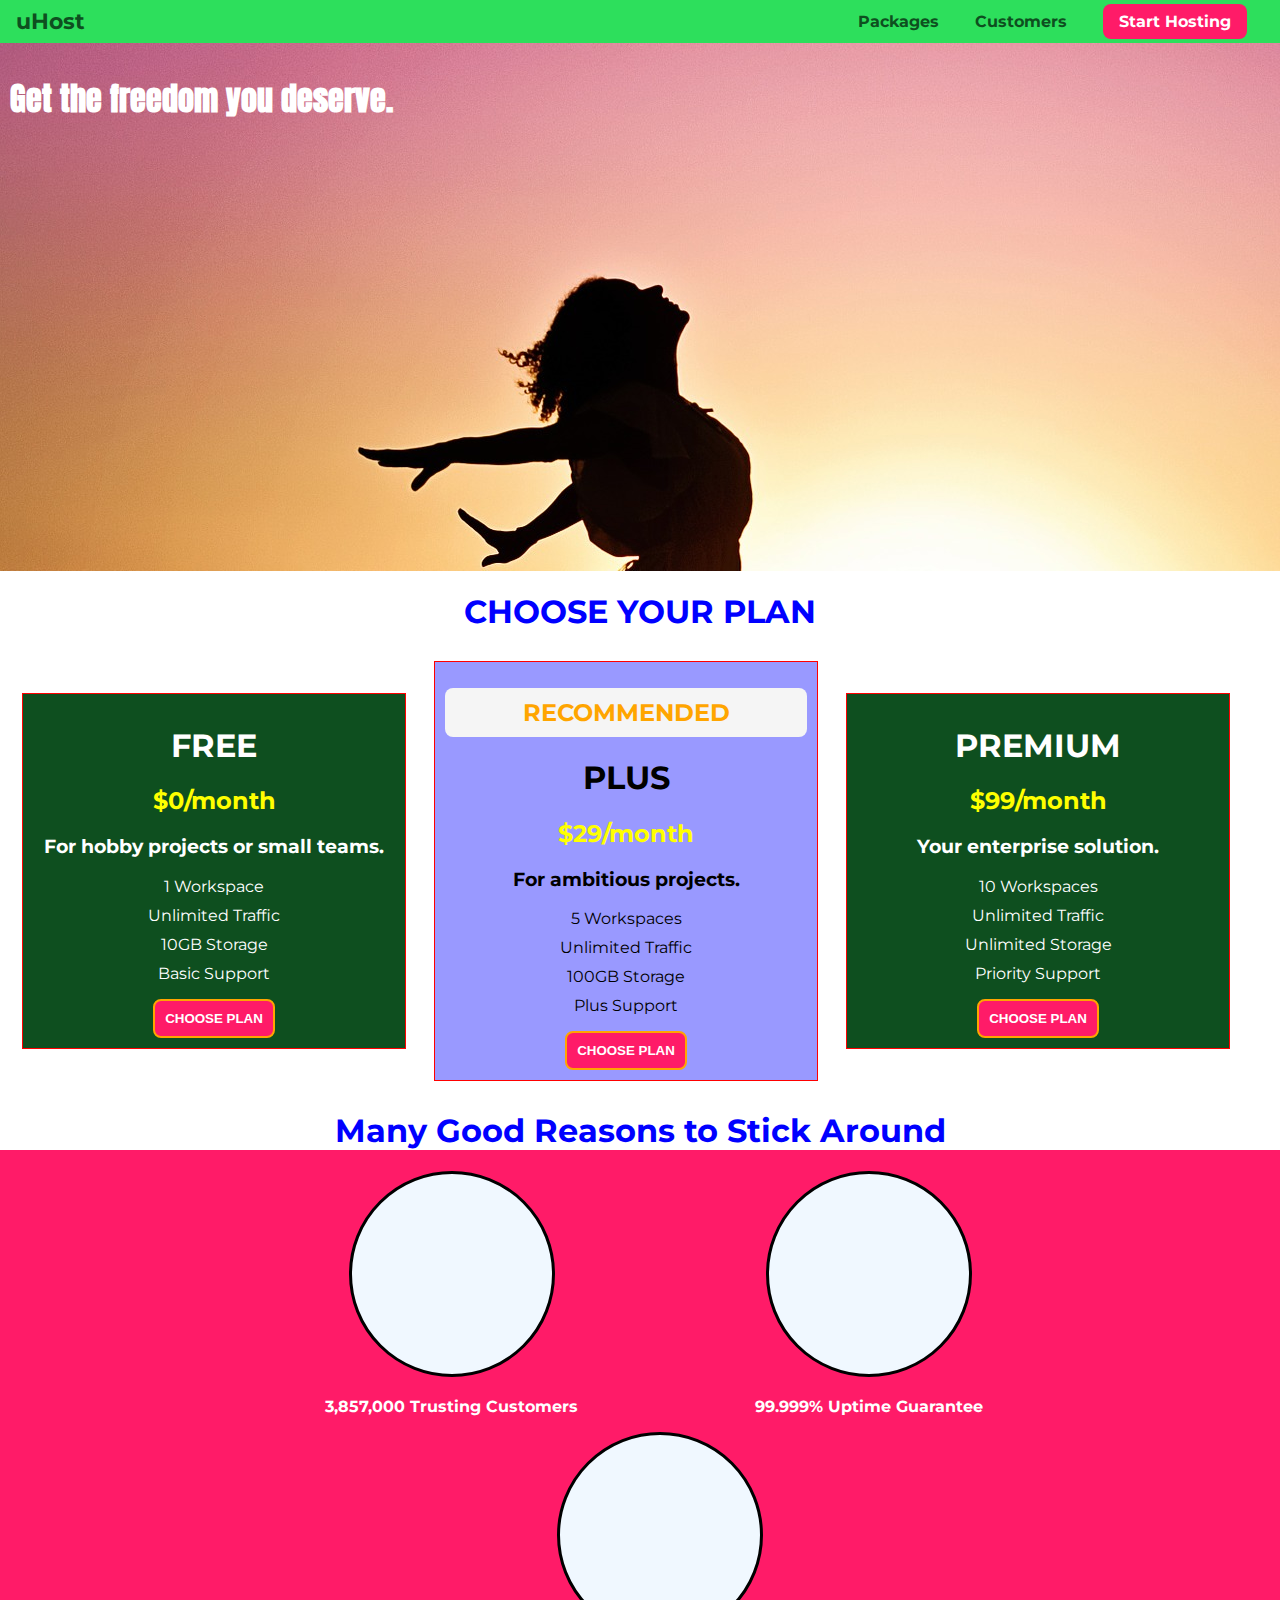
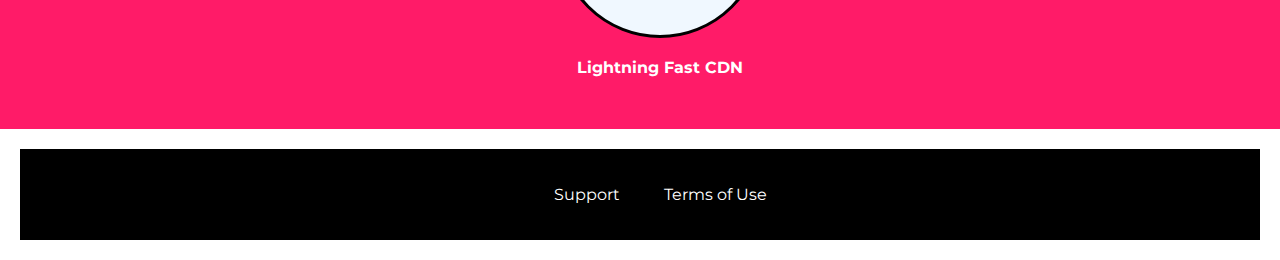
<file: Danh/index.html>
<!DOCTYPE html>
<html lang="en">

<head>
    <meta charset="UTF-8">
    <meta http-equiv="X-UA-Compatible" content="ie=edge">
    <title>uHost</title>
    <link rel="shortcut icon" href="favicon.png">
    <link href="https://fonts.googleapis.com/css?family=Anton" rel="stylesheet">
    <link href="https://fonts.googleapis.com/css?family=Montserrat:400,700" rel="stylesheet">
    <link rel="stylesheet" href="main.css">
</head>

<body>
    <header class="main-header">
        <div>
            <a href="index.html" class="main-header__brand">
                uHost
            </a>
        </div>
        <nav class="main-nav">
            <ul class="main-nav__items">
                <li class="main-nav__item">
                    <a href="packages/index.html">Packages</a>
                </li>
                <li class="main-nav__item">
                    <a href="customers/index.html">Customers</a>
                </li>
                <li class="main-nav__item main-nav__item--cta">
                    <a href="start-hosting/index.html">Start Hosting</a>
                </li>
            </ul>
        </nav>
    </header>
    <main>
        <section id="product-overview">
            <h1>Get the freedom you deserve.</h1>
        </section>
        <section id="plans">
            <h1 class="title">CHOOSE YOUR PLAN</h1>
            <div class="product-items">
                <article class="product-item">
                    <h1>FREE</h1>
                    <h2>$0/month</h2>
                    <h3>For hobby projects or small teams.</h3>
                    <ul>
                        <li>1 Workspace</li>
                        <li>Unlimited Traffic</li>
                        <li>10GB Storage</li>
                        <li>Basic Support</li>
                    </ul>
                    <div>
                        <button>CHOOSE PLAN</button>
                    </div>
                </article>
                <article class="product-item product-item__highlighted">
                    <h1 class="product-item__enotation">RECOMMENDED</h1>
                    <h1>PLUS</h1>
                    <h2>$29/month</h2>
                    <h3>For ambitious projects.</h3>
                    <ul>
                        <li>5 Workspaces</li>
                        <li>Unlimited Traffic</li>
                        <li>100GB Storage</li>
                        <li>Plus Support</li>
                    </ul>
                    <div>
                        <button>CHOOSE PLAN</button>
                    </div>
                </article>
                <article class="product-item">
                    <h1>PREMIUM</h1>
                    <h2>$99/month</h2>
                    <h3>Your enterprise solution.</h3>
                    <ul>
                        <li>10 Workspaces</li>
                        <li>Unlimited Traffic</li>
                        <li>Unlimited Storage</li>
                        <li>Priority Support</li>
                    </ul>
                    <div>
                        <button>CHOOSE PLAN</button>
                    </div>
                </article>
            </div>

        </section>
        <section class="reasons-area">
            <h1 class="title">Many Good Reasons to Stick Around</h1>
            <ul class="reasons">
                <li class="reason">
                    <div>

                    </div>
                    <p>3,857,000 Trusting Customers</p>
                </li>
                <li class="reason">
                    <div>

                    </div>
                    <p>99.999% Uptime Guarantee</p>
                </li>
                <li class="reason">
                    <div>

                    </div>
                    <p>Lightning Fast CDN</p>
                </li>
            </ul>
        </section>
        
    </main>

    <footer class="main-footer">
        <nav>
            <ul class="main-footer__links">
                <li class="main-footer__link">
                    <a href="#">Support</a>
                </li>
                <li class="main-footer__link">
                    <a href="#">Terms of Use</a>
                </li>
            </ul>
        </nav>
    </footer>
</body>

</html>
</file>
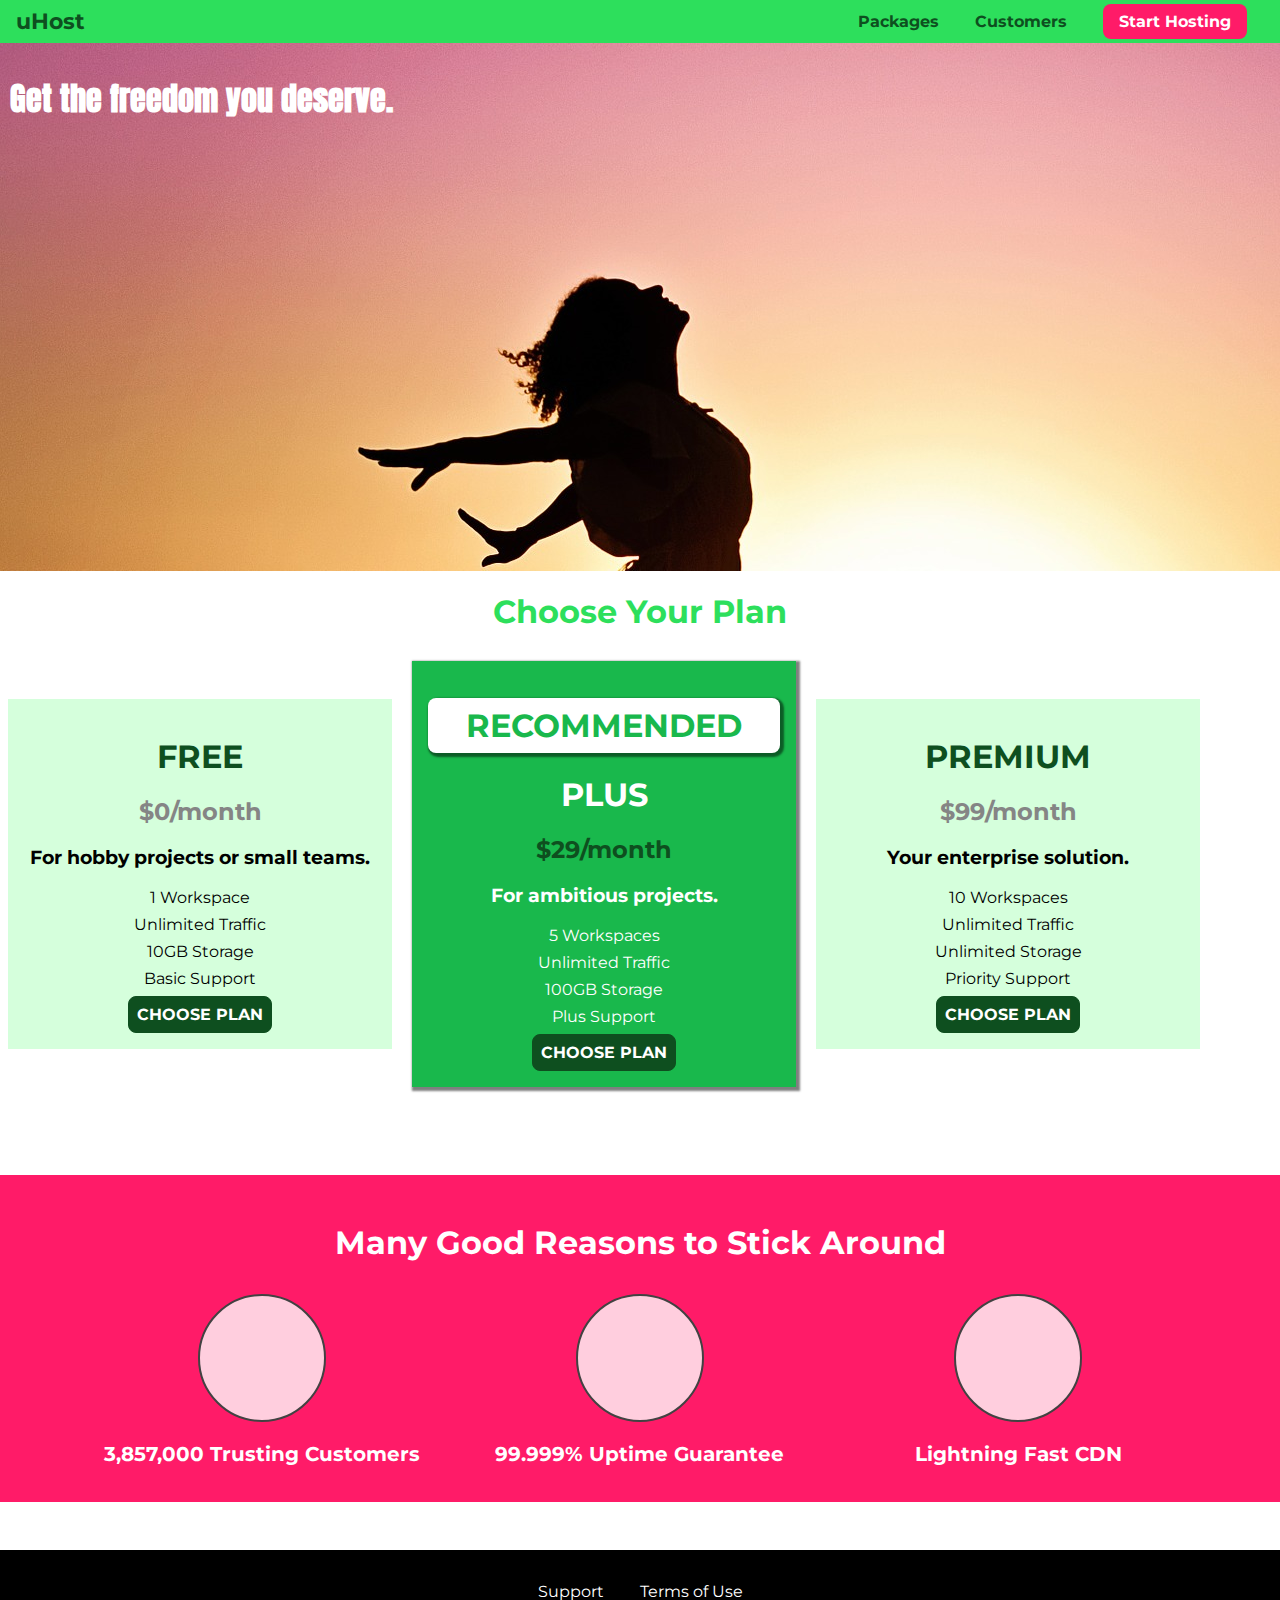
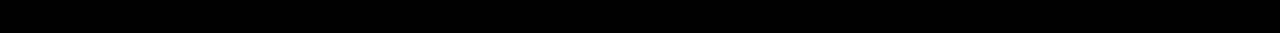
<file: practicing-basics-05-adding-the-footer-finished/index.html>
<!DOCTYPE html>
<html lang="en">

<head>
    <meta charset="UTF-8">
    <meta http-equiv="X-UA-Compatible" content="ie=edge">
    <title>uHost</title>
    <link rel="shortcut icon" href="favicon.png">
    <link href="https://fonts.googleapis.com/css?family=Anton" rel="stylesheet">
    <link href="https://fonts.googleapis.com/css?family=Montserrat:400,700" rel="stylesheet">
    <link rel="stylesheet" href="main.css">
</head>

<body>
    <header class="main-header">
        <div>
            <a href="index.html" class="main-header__brand">
                uHost
            </a>
        </div>
        <nav class="main-nav">
            <ul class="main-nav__items">
                <li class="main-nav__item">
                    <a href="packages/index.html">Packages</a>
                </li>
                <li class="main-nav__item">
                    <a href="customers/index.html">Customers</a>
                </li>
                <li class="main-nav__item main-nav__item--cta">
                    <a href="start-hosting/index.html">Start Hosting</a>
                </li>
            </ul>
        </nav>
    </header>
    <main>
        <section id="product-overview">
            <h1>Get the freedom you deserve.</h1>
        </section>
        <section id="plans">
            <h1 class="section-title">Choose Your Plan</h1>
            <div>
                <article class="plan">
                    <h1 class="plan__title">FREE</h1>
                    <h2 class="plan__price">$0/month</h2>
                    <h3>For hobby projects or small teams.</h3>
                    <ul class="plan__features">
                        <li class="plan__feature">1 Workspace</li>
                        <li class="plan__feature">Unlimited Traffic</li>
                        <li class="plan__feature">10GB Storage</li>
                        <li class="plan__feature">Basic Support</li>
                    </ul>
                    <div>
                        <button class="button">CHOOSE PLAN</button>
                    </div>
                </article>
                <article class="plan plan--highlighted">
                    <h1 class="plan__annotation">RECOMMENDED</h1>
                    <h1 class="plan__title">PLUS</h1>
                    <h2 class="plan__price">$29/month</h2>
                    <h3>For ambitious projects.</h3>
                    <ul class="plan__features">
                        <li class="plan__feature">5 Workspaces</li>
                        <li class="plan__feature">Unlimited Traffic</li>
                        <li class="plan__feature">100GB Storage</li>
                        <li class="plan__feature">Plus Support</li>
                    </ul>
                    <div>
                        <button class="button">CHOOSE PLAN</button>
                    </div>
                </article>
                <article class="plan">
                    <h1 class="plan__title">PREMIUM</h1>
                    <h2 class="plan__price">$99/month</h2>
                    <h3>Your enterprise solution.</h3>
                    <ul class="plan__features">
                        <li class="plan__feature">10 Workspaces</li>
                        <li class="plan__feature">Unlimited Traffic</li>
                        <li class="plan__feature">Unlimited Storage</li>
                        <li class="plan__feature">Priority Support</li>
                    </ul>
                    <div>
                        <button class="button">CHOOSE PLAN</button>
                    </div>
                </article>
            </div>
        </section>
        <section id="key-features">
            <h1 class="section-title">Many Good Reasons to Stick Around</h1>
            <ul class="key-feature__list">
                <li class="key-feature">
                    <div class="key-feature__image">

                    </div>
                    <p class="key-feature__description">3,857,000 Trusting Customers</p>
                </li>
                <li class="key-feature">
                    <div class="key-feature__image">

                    </div>
                    <p class="key-feature__description">99.999% Uptime Guarantee</p>
                </li>
                <li class="key-feature">
                    <div class="key-feature__image">

                    </div>
                    <p class="key-feature__description">Lightning Fast CDN</p>
                </li>
            </ul>
        </section>
    </main>
    <footer class="main-footer">
        <nav>
            <ul class="main-footer__links">
                <li class="main-footer__link">
                    <a href="#">Support</a>
                </li>
                <li class="main-footer__link">
                    <a href="#">Terms of Use</a>
                </li>
            </ul>
        </nav>
    </footer>
</body>

</html>
</file>
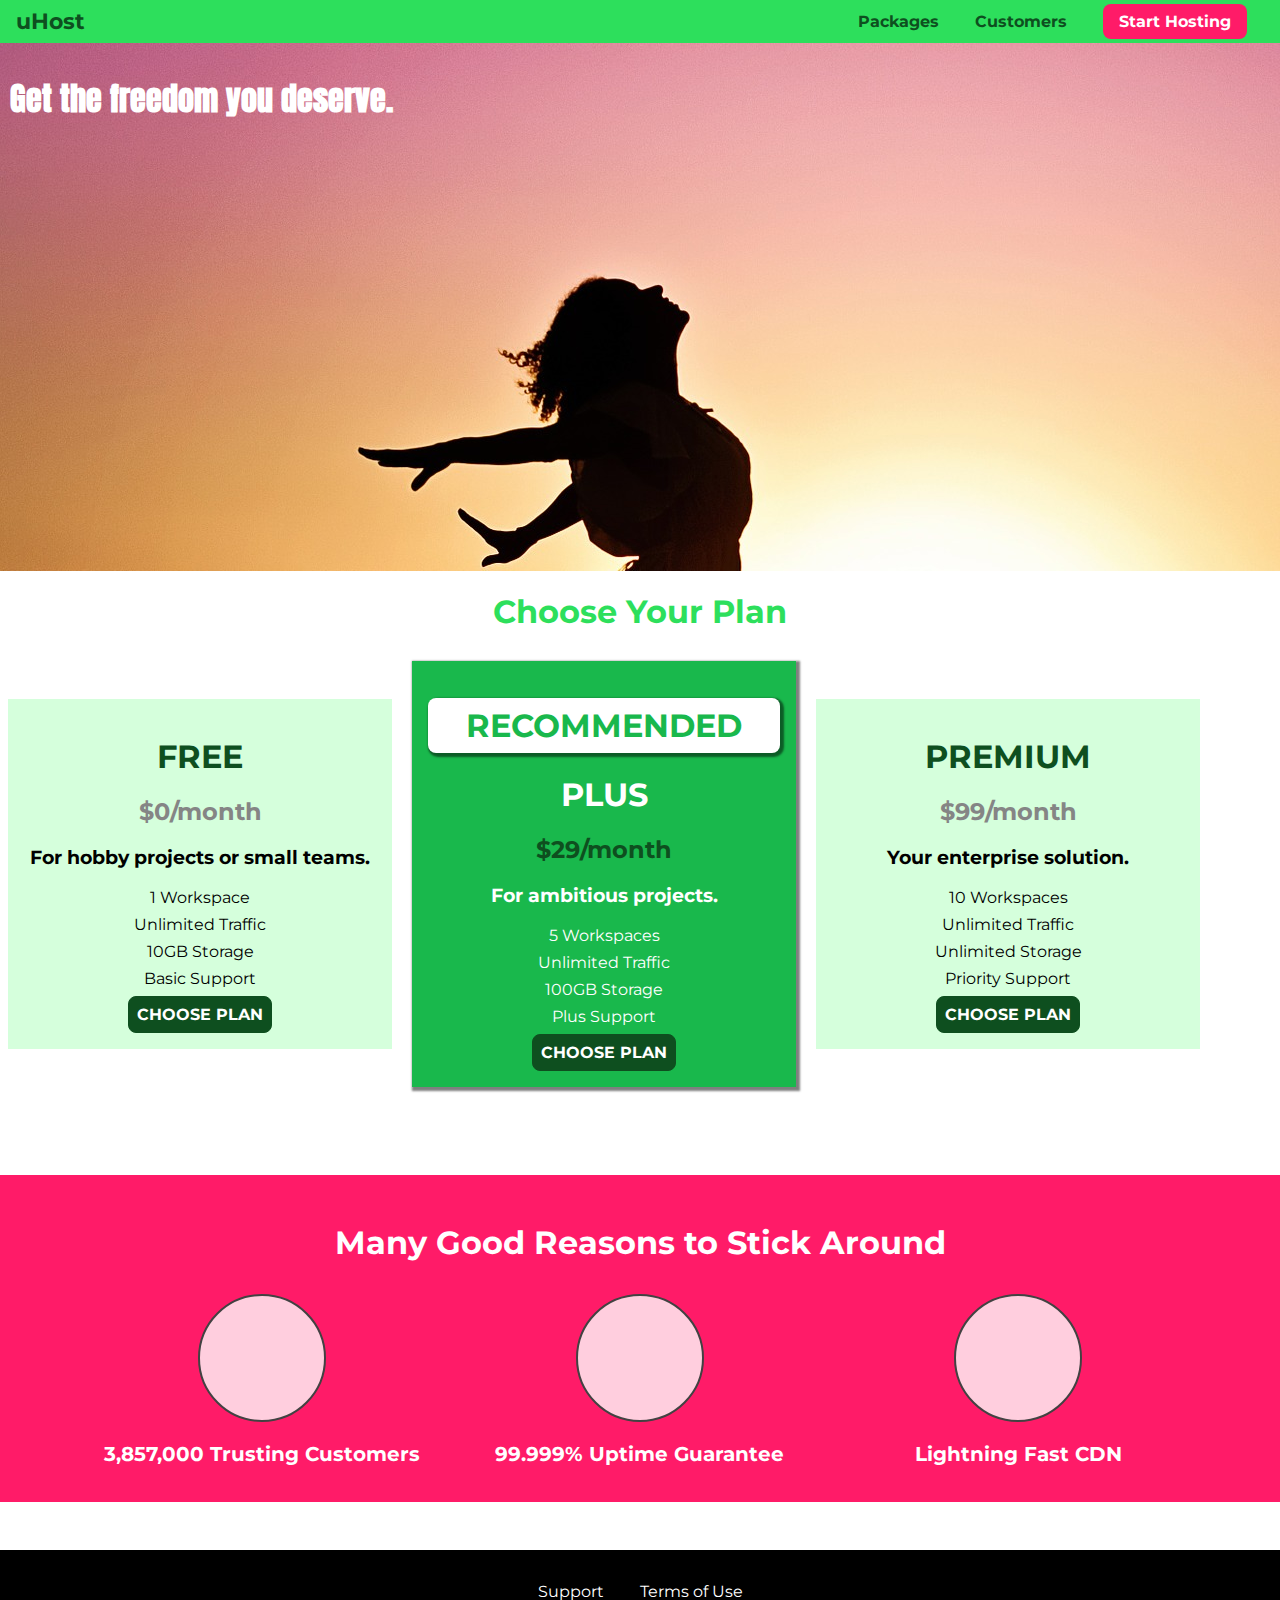
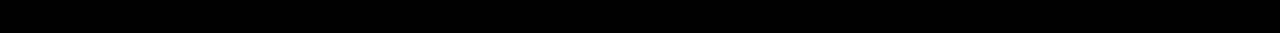
<file: practicing-basics-06-your-challenge-starting-code/index.html>
<!DOCTYPE html>
<html lang="en">

<head>
    <meta charset="UTF-8">
    <meta http-equiv="X-UA-Compatible" content="ie=edge">
    <title>uHost</title>
    <link rel="shortcut icon" href="favicon.png">
    <link href="https://fonts.googleapis.com/css?family=Anton" rel="stylesheet">
    <link href="https://fonts.googleapis.com/css?family=Montserrat:400,700" rel="stylesheet">
    <link rel="stylesheet" href="shared.css">
    <link rel="stylesheet" href="main.css">
</head>

<body>
    <header class="main-header">
        <div>
            <a href="index.html" class="main-header__brand">
                uHost
            </a>
        </div>
        <nav class="main-nav">
            <ul class="main-nav__items">
                <li class="main-nav__item">
                    <a href="packages/index.html">Packages</a>
                </li>
                <li class="main-nav__item">
                    <a href="customers/index.html">Customers</a>
                </li>
                <li class="main-nav__item main-nav__item--cta">
                    <a href="start-hosting/index.html">Start Hosting</a>
                </li>
            </ul>
        </nav>
    </header>
    <main>
        <section id="product-overview">
            <h1>Get the freedom you deserve.</h1>
        </section>
        <section id="plans">
            <h1 class="section-title">Choose Your Plan</h1>
            <div>
                <article class="plan">
                    <h1 class="plan__title">FREE</h1>
                    <h2 class="plan__price">$0/month</h2>
                    <h3>For hobby projects or small teams.</h3>
                    <ul class="plan__features">
                        <li class="plan__feature">1 Workspace</li>
                        <li class="plan__feature">Unlimited Traffic</li>
                        <li class="plan__feature">10GB Storage</li>
                        <li class="plan__feature">Basic Support</li>
                    </ul>
                    <div>
                        <button class="button">CHOOSE PLAN</button>
                    </div>
                </article>
                <article class="plan plan--highlighted">
                    <h1 class="plan__annotation">RECOMMENDED</h1>
                    <h1 class="plan__title">PLUS</h1>
                    <h2 class="plan__price">$29/month</h2>
                    <h3>For ambitious projects.</h3>
                    <ul class="plan__features">
                        <li class="plan__feature">5 Workspaces</li>
                        <li class="plan__feature">Unlimited Traffic</li>
                        <li class="plan__feature">100GB Storage</li>
                        <li class="plan__feature">Plus Support</li>
                    </ul>
                    <div>
                        <button class="button">CHOOSE PLAN</button>
                    </div>
                </article>
                <article class="plan">
                    <h1 class="plan__title">PREMIUM</h1>
                    <h2 class="plan__price">$99/month</h2>
                    <h3>Your enterprise solution.</h3>
                    <ul class="plan__features">
                        <li class="plan__feature">10 Workspaces</li>
                        <li class="plan__feature">Unlimited Traffic</li>
                        <li class="plan__feature">Unlimited Storage</li>
                        <li class="plan__feature">Priority Support</li>
                    </ul>
                    <div>
                        <button class="button">CHOOSE PLAN</button>
                    </div>
                </article>
            </div>
        </section>
        <section id="key-features">
            <h1 class="section-title">Many Good Reasons to Stick Around</h1>
            <ul class="key-feature__list">
                <li class="key-feature">
                    <div class="key-feature__image">

                    </div>
                    <p class="key-feature__description">3,857,000 Trusting Customers</p>
                </li>
                <li class="key-feature">
                    <div class="key-feature__image">

                    </div>
                    <p class="key-feature__description">99.999% Uptime Guarantee</p>
                </li>
                <li class="key-feature">
                    <div class="key-feature__image">

                    </div>
                    <p class="key-feature__description">Lightning Fast CDN</p>
                </li>
            </ul>
        </section>
    </main>
    <footer class="main-footer">
        <nav>
            <ul class="main-footer__links">
                <li class="main-footer__link">
                    <a href="#">Support</a>
                </li>
                <li class="main-footer__link">
                    <a href="#">Terms of Use</a>
                </li>
            </ul>
        </nav>
    </footer>
</body>

</html>
</file>
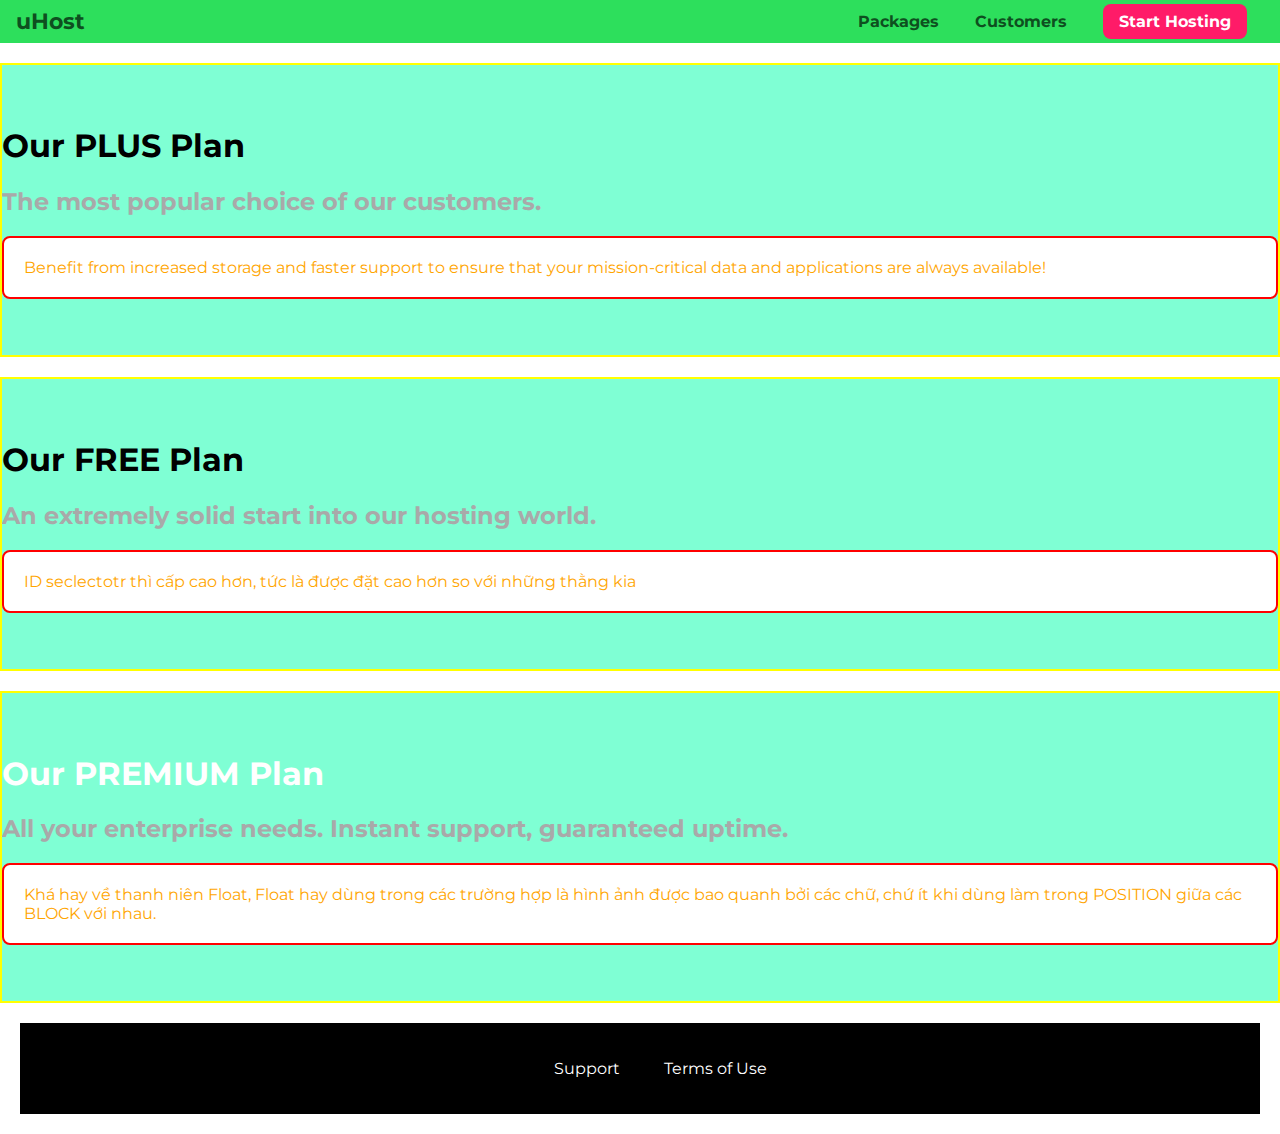
<file: Danh/packages/index.html>
<!DOCTYPE html>
<html lang="en">

<head>
    <meta charset="UTF-8">
    <meta http-equiv="X-UA-Compatible" content="ie=edge">
    <title>uHost</title>
    <link rel="shortcut icon" href="favicon.png">
    <link href="https://fonts.googleapis.com/css?family=Montserrat:400,700" rel="stylesheet">
    <link rel="stylesheet" href="../shared.css">
    <link rel="stylesheet" href="packages.css">
</head>

<body>
    <header class="main-header">
        <div>
            <a href="../index.html" class="main-header__brand">
                uHost
            </a>
        </div>
        <nav class="main-nav">
            <ul class="main-nav__items">
                <li class="main-nav__item">
                    <a href="index.html">Packages</a>
                </li>
                <li class="main-nav__item">
                    <a href="../customers/index.html">Customers</a>
                </li>
                <li class="main-nav__item main-nav__item--cta">
                    <a href="../start-hosting/index.html">Start Hosting</a>
                </li>
            </ul>
        </nav>
    </header>
    <main>
        <section class="plans-area">
            <a href="#">
                <h1 class="plans-area__title">Our PLUS Plan</h1>
                <h2>The most popular choice of our customers.</h2>
                <p>Benefit from increased storage and faster support to ensure that your mission-critical data and applications
                    are always available!</p>
            </a>
        </section>
        <section class="plans-area">
            <a href="#">
                <h1 class="plans-area__title">Our FREE Plan</h1>
                <h2>An extremely solid start into our hosting world.</h2>
                <p>ID seclectotr thì cấp cao hơn, tức là được đặt cao hơn so với những thằng kia</p>
            </a>
        </section>
        <section class="plans-area">
            <a href="#">
                <h1 class="plans-area__title white_title">Our PREMIUM Plan</h1>
                <h2>All your enterprise needs. Instant support, guaranteed uptime. </h2>
                <p>Khá hay về thanh niên Float, Float hay dùng trong các trường hợp là 
                    hình ảnh được bao quanh bởi các chữ, chứ ít khi dùng làm trong POSITION giữa các 
                    BLOCK với nhau.
                </p>
            </a>
        </section>
    </main>
    <footer class="main-footer">
        <nav>
            <ul class="main-footer__links">
                <li class="main-footer__link">
                    <a href="#">Support</a>
                </li>
                <li class="main-footer__link">
                    <a href="#">Terms of Use</a>
                </li>
            </ul>
        </nav>
    </footer>
</body>

</html>
</file>
<file: Danh/main.css>
* {
    box-sizing: border-box;
}

body {
    font-family: 'Montserrat', sans-serif;
    margin: 0;
}

#product-overview {
    background: url("freedom.jpg");
    width: 100%;
    height: 528px;
    padding: 10px;   
}

.section-title {
    color: #2ddf5c;
}

#product-overview h1 {
    color: white;
    font-family: 'Anton', sans-serif;
}

/* h1 {
    font-family: sans-serif;
} */

.main-header {
    width: 100%;
    background: #2ddf5c;
    padding: 8px 16px;
}

.main-header > div {
    display: inline-block;
    vertical-align: middle;
}

.main-header__brand {
    color: #0e4f1f;
    text-decoration: none;
    font-weight: bold;
    font-size: 22px;
}

.main-nav {
    display: inline-block;
    text-align: right;
    width: calc(100% - 74px);
    vertical-align: middle;
}

.main-nav__items {
    margin: 0;
    padding: 0;
    list-style: none;
}

.main-nav__item {
    display: inline-block;
    margin: 0 16px;
}

.main-nav__item a {
    text-decoration: none;
    color: #0e4f1f;
    font-weight: bold;
    padding: 3px 0;
}

.main-nav__item a:hover,
.main-nav__item a:active {
    color: white;
    border-bottom: 5px solid white;
}

.main-nav__item--cta a {
    color: white;
    background: #ff1b68;
    padding: 8px 16px;
    border-radius: 8px;
}

.main-nav__item--cta a:hover,
.main-nav__item--cta a:active {
    color: #ff1b68;
    background: white;
    border: none;
}

.product-items{
    width: 100%;
    margin: 20px 10px;
    
}

article.product-item{
    border: solid 1px red;
    padding: 10px;
    margin:8px 12px;
    width: 30%;
    background-color: #0e4f1f;
    color:white;
    display: inline-block;
    text-align: center;
    vertical-align: middle;
}

article.product-item ul{
    list-style-type: none;
    padding-left: 0px;
}

article.product-item h2{
    color: yellow;
}

article.product-item button{
    background-color: #ff1b68;
    padding: 10px;
    border: solid 2px orange;
    color: white;
    font-weight: bold;
    border-radius: 8px;
}
.title{
    text-align: center;
    color: blue;
}

.product-item__enotation{
    font-size: 24px;
    color: orange;
    padding: 10px;
    background-color: whitesmoke;
    border-radius: 8px;
}

article.product-item__highlighted{
    background-color: #9999ff;
    color: black;
}
.product-item li{
    margin: 10px 0px;
}

.reasons-area{
    background-color: #ff1b68;
    color: white;
    font-weight: bold;
    padding: 0px 0px 20px 0px;
    text-align: center;
}

.reasons-area .title{
    background-color:white;
    
}

.reason{
    width: 30%;
    display: inline-block;
    margin: 0px 20px;
}

.reason div{
    padding: 100px;
    border: solid 3px black;
    display: inline-block;
    border-radius: 50%;
    background-color: aliceblue;
}
.main-footer{
    background-color: black;
    padding: 20px;
    margin: 20px;
}
.main-footer__links{
    text-align: center;

}
.main-footer li{
    display: inline-block;
    margin: 0px 20px;
}
.main-footer a{
    color: white;
    text-decoration: none;
    
}

.main-footer a:hover,
.main-footer a:active{
    color: yellow;
    text-decoration: underline;
    
}
</file>
<file: practicing-basics-05-adding-the-footer-finished/main.css>
* {
    box-sizing: border-box;
}

body {
    font-family: 'Montserrat', sans-serif;
    margin: 0;
}

#product-overview {
    background: url("freedom.jpg");
    width: 100%;
    height: 528px;
    padding: 10px;   
}

.section-title {
    color: #2ddf5c;
    text-align: center;
}

#product-overview h1 {
    color: white;
    font-family: 'Anton', sans-serif;
}

.plan {
    background: #d5ffdc;
    text-align: center;
    padding: 16px;
    margin: 8px;
    display: inline-block;
    width: 30%;
    vertical-align: middle;
}

.plan--highlighted {
    background: #19b84c;
    color: white;
    box-shadow: 2px 2px 2px 2px rgba(0, 0, 0, 0.5);
}

.plan__annotation {
    background: white;
    color: #19b84c;
    padding: 8px;
    box-shadow: 2px 2px 2px 2px rgba(0, 0, 0, 0.5);
    border-radius: 8px;
}

.plan__title {
    color: #0e4f1f;
}

.plan__price {
    color: #858585;
}

.plan--highlighted .plan__title {
    color: white;
}

.plan--highlighted .plan__price {
    color: #0e4f1f;
}

.plan__features {
    list-style: none;
    margin: 0;
    padding: 0;
}

.plan__feature {
    margin: 8px 0;
}

.button {
    background: #0e4f1f;
    color: white;
    font: inherit;
    border: 1.5px solid #0e4f1f;
    padding: 8px;
    border-radius: 8px;
    font-weight: bold;
    cursor: pointer;
}

.button:hover,
.button:active {
    background: white;
    color: #0e4f1f;
}

.button:focus {
    outline: none;
}

#key-features {
    background: #ff1b68;
    margin-top: 80px;
    padding: 16px;
}

#key-features .section-title {
    color: white;
    margin: 32px;
}

.key-feature__list {
    list-style: none;
    margin: 0;
    padding: 0;
    text-align: center;
}

.key-feature {
    display: inline-block;
    width: 30%;
    vertical-align: top;
}

.key-feature__image {
    background: #ffcede;
    width: 128px;
    height: 128px;
    border: 2px solid #424242;
    border-radius: 50%;
    margin: auto;
}

.key-feature__description {
    text-align: center;
    font-weight: bold;
    color: white;
    font-size: 20px;
}

/* h1 {
    font-family: sans-serif;
} */

.main-header {
    width: 100%;
    background: #2ddf5c;
    padding: 8px 16px;
}

.main-header > div {
    display: inline-block;
    vertical-align: middle;
}

.main-header__brand {
    color: #0e4f1f;
    text-decoration: none;
    font-weight: bold;
    font-size: 22px;
}

.main-nav {
    display: inline-block;
    text-align: right;
    width: calc(100% - 74px);
    vertical-align: middle;
}

.main-nav__items {
    margin: 0;
    padding: 0;
    list-style: none;
}

.main-nav__item {
    display: inline-block;
    margin: 0 16px;
}

.main-nav__item a {
    text-decoration: none;
    color: #0e4f1f;
    font-weight: bold;
    padding: 3px 0;
}

.main-nav__item a:hover,
.main-nav__item a:active {
    color: white;
    border-bottom: 5px solid white;
}

.main-nav__item--cta a {
    color: white;
    background: #ff1b68;
    padding: 8px 16px;
    border-radius: 8px;
}

.main-nav__item--cta a:hover,
.main-nav__item--cta a:active {
    color: #ff1b68;
    background: white;
    border: none;
}

.main-footer {
    background: black;
    padding: 32px;
    margin-top: 48px;
}

.main-footer__links {
    list-style: none;
    margin: 0;
    padding: 0;
    text-align: center;
}

.main-footer__link {
    display: inline-block;
    margin: 0 16px;
}

.main-footer__link a {
    color: white;
    text-decoration: none;
}

.main-footer__link a:hover,
.main-footer__link a:active {
    color: #ccc;
}
</file>
<file: practicing-basics-06-your-challenge-starting-code/shared.css>
* {
    box-sizing: border-box;
}

body {
    font-family: 'Montserrat', sans-serif;
    margin: 0;
}

.main-header {
    width: 100%;
    background: #2ddf5c;
    padding: 8px 16px;
}

.main-header > div {
    display: inline-block;
    vertical-align: middle;
}

.main-header__brand {
    color: #0e4f1f;
    text-decoration: none;
    font-weight: bold;
    font-size: 22px;
}

.main-nav {
    display: inline-block;
    text-align: right;
    width: calc(100% - 74px);
    vertical-align: middle;
}

.main-nav__items {
    margin: 0;
    padding: 0;
    list-style: none;
}

.main-nav__item {
    display: inline-block;
    margin: 0 16px;
}

.main-nav__item a {
    text-decoration: none;
    color: #0e4f1f;
    font-weight: bold;
    padding: 3px 0;
}

.main-nav__item a:hover,
.main-nav__item a:active {
    color: white;
    border-bottom: 5px solid white;
}

.main-nav__item--cta a {
    color: white;
    background: #ff1b68;
    padding: 8px 16px;
    border-radius: 8px;
}

.main-nav__item--cta a:hover,
.main-nav__item--cta a:active {
    color: #ff1b68;
    background: white;
    border: none;
}

.main-footer {
    background: black;
    padding: 32px;
    margin-top: 48px;
}

.main-footer__links {
    list-style: none;
    margin: 0;
    padding: 0;
    text-align: center;
}

.main-footer__link {
    display: inline-block;
    margin: 0 16px;
}

.main-footer__link a {
    color: white;
    text-decoration: none;
}

.main-footer__link a:hover,
.main-footer__link a:active {
    color: #ccc;
}

.button {
    background: #0e4f1f;
    color: white;
    font: inherit;
    border: 1.5px solid #0e4f1f;
    padding: 8px;
    border-radius: 8px;
    font-weight: bold;
    cursor: pointer;
}

.button:hover,
.button:active {
    background: white;
    color: #0e4f1f;
}

.button:focus {
    outline: none;
}
</file>
<file: practicing-basics-06-your-challenge-starting-code/main.css>
#product-overview {
    background: url("freedom.jpg");
    width: 100%;
    height: 528px;
    padding: 10px;   
}

.section-title {
    color: #2ddf5c;
    text-align: center;
}

#product-overview h1 {
    color: white;
    font-family: 'Anton', sans-serif;
}

.plan {
    background: #d5ffdc;
    text-align: center;
    padding: 16px;
    margin: 8px;
    display: inline-block;
    width: 30%;
    vertical-align: middle;
}

.plan--highlighted {
    background: #19b84c;
    color: white;
    box-shadow: 2px 2px 2px 2px rgba(0, 0, 0, 0.5);
}

.plan__annotation {
    background: white;
    color: #19b84c;
    padding: 8px;
    box-shadow: 2px 2px 2px 2px rgba(0, 0, 0, 0.5);
    border-radius: 8px;
}

.plan__title {
    color: #0e4f1f;
}

.plan__price {
    color: #858585;
}

.plan--highlighted .plan__title {
    color: white;
}

.plan--highlighted .plan__price {
    color: #0e4f1f;
}

.plan__features {
    list-style: none;
    margin: 0;
    padding: 0;
}

.plan__feature {
    margin: 8px 0;
}

#key-features {
    background: #ff1b68;
    margin-top: 80px;
    padding: 16px;
}

#key-features .section-title {
    color: white;
    margin: 32px;
}

.key-feature__list {
    list-style: none;
    margin: 0;
    padding: 0;
    text-align: center;
}

.key-feature {
    display: inline-block;
    width: 30%;
    vertical-align: top;
}

.key-feature__image {
    background: #ffcede;
    width: 128px;
    height: 128px;
    border: 2px solid #424242;
    border-radius: 50%;
    margin: auto;
}

.key-feature__description {
    text-align: center;
    font-weight: bold;
    color: white;
    font-size: 20px;
}

/* h1 {
    font-family: sans-serif;
} */
</file>
<file: Danh/shared.css>
* {
    box-sizing: border-box;
}

body {
    font-family: 'Montserrat', sans-serif;
    margin: 0;
}

#product-overview {
    background: url("freedom.jpg");
    width: 100%;
    height: 528px;
    padding: 10px;   
}

.section-title {
    color: #2ddf5c;
}

#product-overview h1 {
    color: white;
    font-family: 'Anton', sans-serif;
}

/* h1 {
    font-family: sans-serif;
} */

.main-header {
    width: 100%;
    background: #2ddf5c;
    padding: 8px 16px;
}

.main-header > div {
    display: inline-block;
    vertical-align: middle;
}

.main-header__brand {
    color: #0e4f1f;
    text-decoration: none;
    font-weight: bold;
    font-size: 22px;
}

.main-nav {
    display: inline-block;
    text-align: right;
    width: calc(100% - 74px);
    vertical-align: middle;
}

.main-nav__items {
    margin: 0;
    padding: 0;
    list-style: none;
}

.main-nav__item {
    display: inline-block;
    margin: 0 16px;
}

.main-nav__item a {
    text-decoration: none;
    color: #0e4f1f;
    font-weight: bold;
    padding: 3px 0;
}

.main-nav__item a:hover,
.main-nav__item a:active {
    color: white;
    border-bottom: 5px solid white;
}

.main-nav__item--cta a {
    color: white;
    background: #ff1b68;
    padding: 8px 16px;
    border-radius: 8px;
}

.main-nav__item--cta a:hover,
.main-nav__item--cta a:active {
    color: #ff1b68;
    background: white;
    border: none;
}

.product-items{
    width: 100%;
    margin: 20px 10px;
    
}

article.product-item{
    border: solid 1px red;
    padding: 10px;
    margin:8px 12px;
    width: 30%;
    background-color: #0e4f1f;
    color:white;
    display: inline-block;
    text-align: center;
    vertical-align: middle;
}

article.product-item ul{
    list-style-type: none;
    padding-left: 0px;
}

article.product-item h2{
    color: yellow;
}

article.product-item button{
    background-color: #ff1b68;
    padding: 10px;
    border: solid 2px orange;
    color: white;
    font-weight: bold;
    border-radius: 8px;
}
.title{
    text-align: center;
    color: blue;
}

.product-item__enotation{
    font-size: 24px;
    color: orange;
    padding: 10px;
    background-color: whitesmoke;
    border-radius: 8px;
}

article.product-item__highlighted{
    background-color: #9999ff;
    color: black;
}
.product-item li{
    margin: 10px 0px;
}

.reasons-area{
    background-color: #ff1b68;
    color: white;
    font-weight: bold;
    padding: 0px 0px 20px 0px;
    text-align: center;
}

.reasons-area .title{
    background-color:white;
    
}

.reason{
    width: 30%;
    display: inline-block;
    margin: 0px 20px;
}

.reason div{
    padding: 100px;
    border: solid 3px black;
    display: inline-block;
    border-radius: 50%;
    background-color: aliceblue;
}
.main-footer{
    background-color: black;
    padding: 20px;
    margin: 20px;
}
.main-footer__links{
    text-align: center;

}
.main-footer li{
    display: inline-block;
    margin: 0px 20px;
}
.main-footer a{
    color: white;
    text-decoration: none;
    
}

.main-footer a:hover,
.main-footer a:active{
    color: yellow;
    text-decoration: underline;
    
}
</file>
<file: Danh/packages/packages.css>
.plans-area{
    background-color: aquamarine;
    padding: 40px 0px;
    border: 2px solid yellow;
    margin: 20px 0px;
}

.plans-area a{
    text-decoration: none;
}

.plans-area h2{
    color: darkgray;
}
.plans-area p{
    padding: 20px;
    border: red solid 2px;
    background-color: white;
    color: orange;
    border-radius: 8px;
}


.plans-area__title{
    color: black;
    
}



.white_title{
    color: white;
}
</file>
